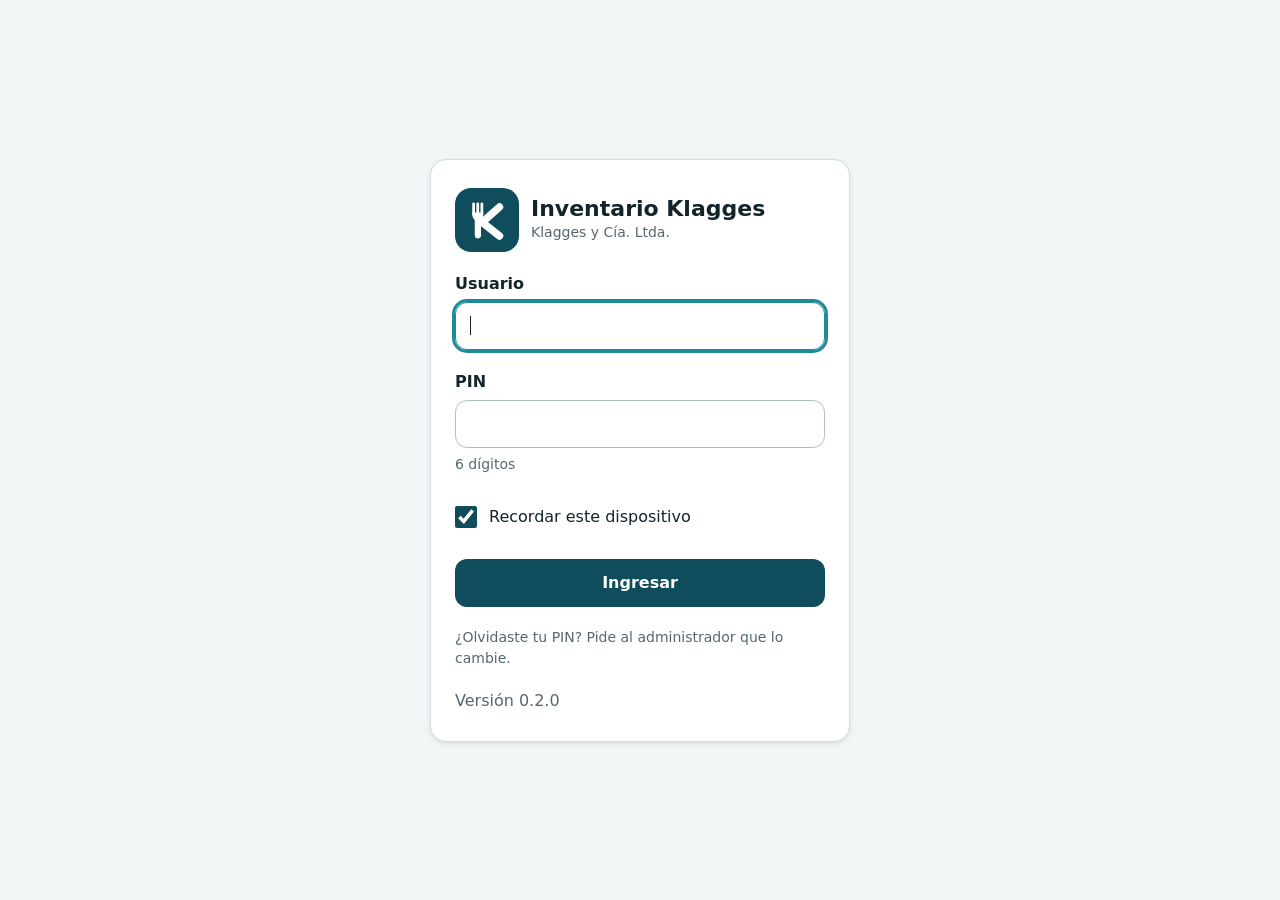
<file: index.html>
<!DOCTYPE html>
<!--
  Archivo: index.html
  Dónde va: GitHub, repositorio inventario-klagges (raíz). Reemplaza la página de prueba del Hito 0.
  Entrega 2B-2 · Hito 2 · versión 0.2.0
  Página única de la app: carga los estilos y app.js, que dibuja cada pantalla.
  - La regla de seguridad (Content-Security-Policy) solo permite código y estilos de este mismo
    sitio, y conversar con la API de Apps Script.
  - manifest.json y la carpeta iconos llegan en la entrega 2D, para instalar la app en el teléfono.
-->
<html lang="es-CL">
<head>
  <meta charset="utf-8">
  <meta name="viewport" content="width=device-width, initial-scale=1, viewport-fit=cover">
  <meta http-equiv="Content-Security-Policy" content="default-src 'self'; script-src 'self'; style-src 'self'; img-src 'self' data: blob:; connect-src 'self' https://script.google.com https://script.googleusercontent.com; object-src 'none'; base-uri 'self'; form-action 'self'">
  <title>Inventario Klagges</title>
  <meta name="description" content="Control de inventario de Klagges y Cía. Ltda.">
  <meta name="robots" content="noindex, nofollow">
  <meta name="format-detection" content="telephone=no">
  <meta name="color-scheme" content="light dark">
  <meta name="theme-color" content="#0F4C5C">
  <meta name="mobile-web-app-capable" content="yes">
  <meta name="apple-mobile-web-app-capable" content="yes">
  <meta name="apple-mobile-web-app-title" content="Inventario">
  <meta name="apple-mobile-web-app-status-bar-style" content="default">
  <link rel="manifest" href="manifest.json">
  <link rel="icon" href="iconos/icono.svg" type="image/svg+xml">
  <link rel="icon" href="iconos/icono-32.png" sizes="32x32" type="image/png">
  <link rel="apple-touch-icon" href="iconos/apple-touch-icon.png">
  <link rel="stylesheet" href="styles.css">
  <link rel="stylesheet" href="disposicion.css">
  <link rel="modulepreload" href="config.js">
  <link rel="modulepreload" href="util.js">
  <link rel="modulepreload" href="api.js">
  <script type="module" src="app.js"></script>
</head>
<body>
  <div class="franja-prueba" id="franja" hidden><span class="franja-prueba__texto">DATOS DE PRUEBA</span></div>
  <div class="app" id="app" data-sesion="no">
    <nav class="navegacion" id="navegacion" aria-label="Menú principal"></nav>
    <header class="encabezado" id="encabezado"></header>
    <main class="contenido" id="contenido" tabindex="-1">
      <div class="ingreso"><p class="cargando">Cargando…</p></div>
    </main>
  </div>
  <div id="avisos" aria-live="polite"></div>
  <noscript><p class="vacio">Esta app necesita JavaScript. Actívalo en el navegador para usarla.</p></noscript>
</body>
</html>
</file>
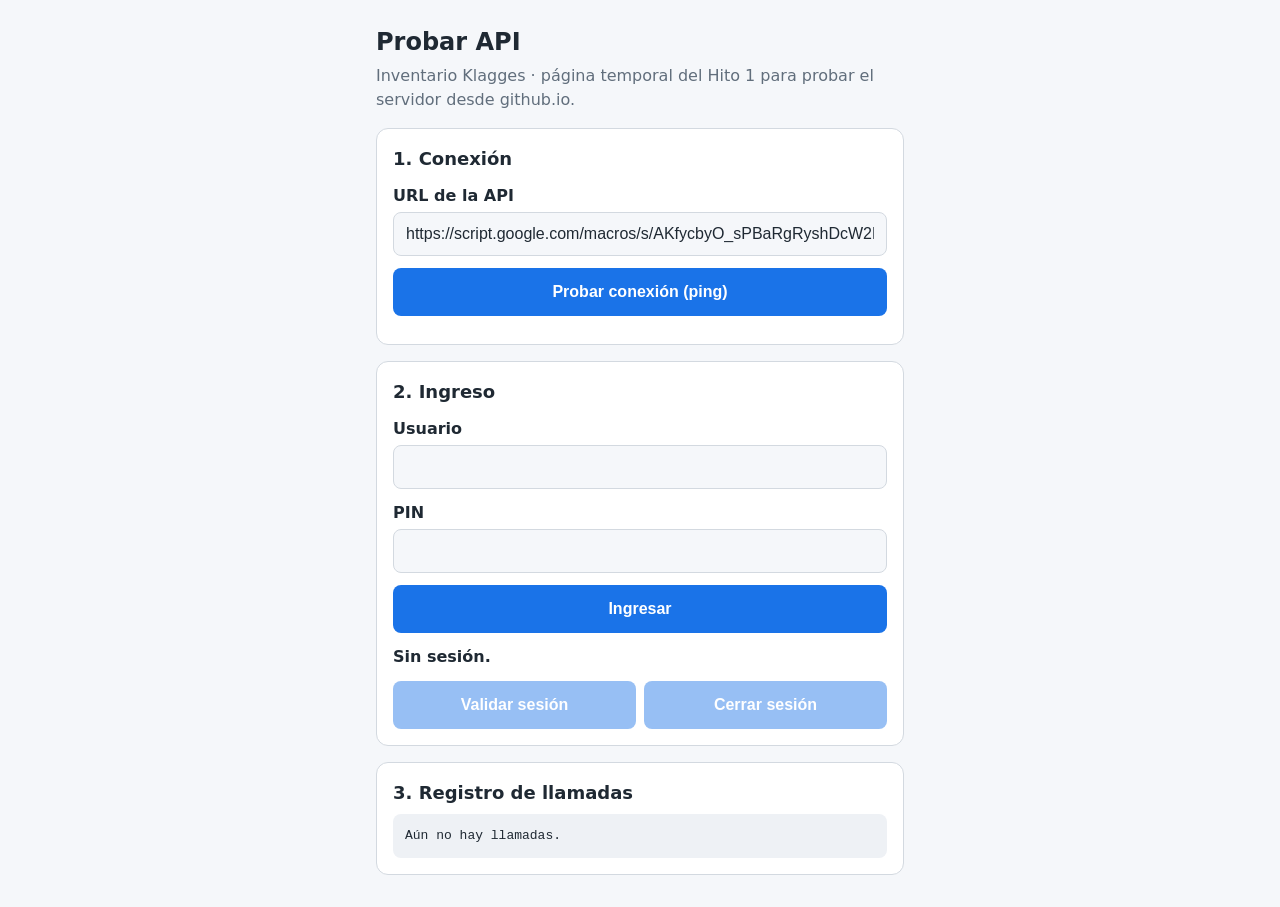
<file: probar-api.html>
<!DOCTYPE html>
<!--
  Archivo: probar-api.html
  Dónde va: GitHub, repositorio inventario-klagges (raíz)
  Entrega 1B · Hito 1
  Página temporal para probar la API desde github.io. Se elimina al terminar el Hito 2.
-->
<html lang="es-CL">
<head>
  <meta charset="utf-8">
  <meta name="viewport" content="width=device-width, initial-scale=1">
  <meta name="robots" content="noindex">
  <title>Probar API · Inventario Klagges</title>
  <style>
    :root {
      --fondo: #f5f7fa;
      --tarjeta: #ffffff;
      --texto: #1f2933;
      --suave: #616e7c;
      --borde: #d3d9e0;
      --primario: #1a73e8;
      --primario-texto: #ffffff;
      --ok: #1b7f3b;
      --error: #b42318;
      --codigo: #eef1f5;
    }
    @media (prefers-color-scheme: dark) {
      :root {
        --fondo: #12181f;
        --tarjeta: #1c242d;
        --texto: #e4e7eb;
        --suave: #9aa5b1;
        --borde: #2f3a46;
        --primario: #8ab4f8;
        --primario-texto: #0b1a2e;
        --ok: #4ade80;
        --error: #f87171;
        --codigo: #11171d;
      }
    }
    * { box-sizing: border-box; }
    body {
      margin: 0;
      font-family: system-ui, -apple-system, "Segoe UI", Roboto, sans-serif;
      font-size: 16px;
      line-height: 1.5;
      color: var(--texto);
      background: var(--fondo);
    }
    main { max-width: 560px; margin: 0 auto; padding: 16px; }
    h1 { font-size: 24px; margin: 8px 0 4px; }
    h2 { font-size: 18px; margin: 0 0 8px; }
    .nota { color: var(--suave); margin: 0 0 16px; }
    section {
      background: var(--tarjeta);
      border: 1px solid var(--borde);
      border-radius: 12px;
      padding: 16px;
      margin-bottom: 16px;
    }
    label { display: block; font-weight: 600; margin: 12px 0 4px; }
    input {
      width: 100%;
      font-size: 16px;
      padding: 12px;
      border: 1px solid var(--borde);
      border-radius: 8px;
      background: var(--fondo);
      color: var(--texto);
    }
    button {
      display: block;
      width: 100%;
      min-height: 48px;
      margin-top: 12px;
      font-size: 16px;
      font-weight: 600;
      border: 0;
      border-radius: 8px;
      background: var(--primario);
      color: var(--primario-texto);
      cursor: pointer;
    }
    button:disabled { opacity: 0.45; cursor: not-allowed; }
    .fila { display: flex; gap: 8px; }
    .fila button { flex: 1; }
    .estado { margin: 12px 0 0; font-weight: 600; }
    .estado.ok { color: var(--ok); }
    .estado.error { color: var(--error); }
    pre {
      margin: 0;
      padding: 12px;
      background: var(--codigo);
      border-radius: 8px;
      font-size: 13px;
      white-space: pre-wrap;
      word-break: break-word;
      max-height: 480px;
      overflow: auto;
    }
  </style>
</head>
<body>
  <main>
    <h1>Probar API</h1>
    <p class="nota">Inventario Klagges · página temporal del Hito 1 para probar el servidor desde github.io.</p>

    <section>
      <h2>1. Conexión</h2>
      <label for="url">URL de la API</label>
      <input id="url" type="url" autocomplete="off" spellcheck="false">
      <button id="btn-ping" type="button">Probar conexión (ping)</button>
      <p id="estado-conexion" class="estado"></p>
    </section>

    <section>
      <h2>2. Ingreso</h2>
      <form id="form-login">
        <label for="usuario">Usuario</label>
        <input id="usuario" autocomplete="username" autocapitalize="none" spellcheck="false" required>
        <label for="pin">PIN</label>
        <input id="pin" type="password" inputmode="numeric" autocomplete="current-password" maxlength="6" required>
        <button id="btn-login" type="submit">Ingresar</button>
      </form>
      <p id="estado-sesion" class="estado">Sin sesión.</p>
      <div class="fila">
        <button id="btn-sesion" type="button" disabled>Validar sesión</button>
        <button id="btn-salir" type="button" disabled>Cerrar sesión</button>
      </div>
    </section>

    <section>
      <h2>3. Registro de llamadas</h2>
      <pre id="registro" aria-live="polite">Aún no hay llamadas.</pre>
    </section>
  </main>

  <script>
    // URL de la API publicada en Apps Script. No es secreta: la seguridad la da el login.
    const URL_API = 'https://script.google.com/macros/s/AKfycbyO_sPBaRgRyshDcW2H_rq5cOApa3KsNcq2gGY2xiHOLIvhJypl6zGY4Se-JVSmwwmH/exec';

    // El token vive solo en la memoria de esta página: al recargarla, se pierde.
    let token = '';
    let hayRegistros = false;
    const $ = id => document.getElementById(id);

    $('url').value = URL_API;

    /** Llama a la API con {accion, token, datos} como texto plano y devuelve {ok, datos, error}. */
    async function llamarApi(accion, datos, conToken) {
      const cuerpo = { accion: accion, datos: datos || {} };
      if (conToken) cuerpo.token = token;
      const inicio = Date.now();
      let respuesta;
      try {
        const http = await fetch($('url').value.trim(), { method: 'POST', body: JSON.stringify(cuerpo) });
        const texto = await http.text();
        try {
          respuesta = JSON.parse(texto);
        } catch (error) {
          respuesta = { ok: false, datos: null, error: { codigo: 'RESPUESTA_NO_JSON', mensaje:
            'La API respondió algo que no es JSON. Revisa que la implementación tenga acceso "Cualquier persona".' } };
        }
      } catch (error) {
        respuesta = { ok: false, datos: null, error: { codigo: 'SIN_CONEXION', mensaje:
          'No se pudo llegar a la API (' + error.message + '). Revisa la URL y tu conexión.' } };
      }
      if (accion === 'login' && respuesta.ok) token = respuesta.datos.token;
      registrar(accion, respuesta, Date.now() - inicio);
      return respuesta;
    }

    /** Agrega la llamada arriba del registro. El token se muestra recortado. */
    function registrar(accion, respuesta, milisegundos) {
      const hora = new Date().toLocaleTimeString('es-CL', { timeZone: 'America/Santiago' });
      const resultado = respuesta.ok ? 'OK' : '✗ ' + respuesta.error.codigo + ': ' + respuesta.error.mensaje;
      let detalle = JSON.stringify(respuesta, null, 2);
      if (token) detalle = detalle.split(token).join(token.slice(0, 8) + '…');
      const entrada = hora + ' · ' + accion + ' · ' + milisegundos.toLocaleString('es-CL') + ' ms\n' +
        resultado + '\n' + detalle;
      $('registro').textContent = entrada + (hayRegistros ? '\n\n' + $('registro').textContent : '');
      hayRegistros = true;
    }

    function mostrarEstado(id, texto, tipo) {
      $(id).textContent = texto;
      $(id).className = 'estado' + (tipo ? ' ' + tipo : '');
    }

    /** Desactiva los botones mientras espera una respuesta, para no enviar dos veces. */
    async function conBotonesOcupados(tarea) {
      const botones = ['btn-ping', 'btn-login', 'btn-sesion', 'btn-salir'];
      botones.forEach(id => { $(id).disabled = true; });
      try {
        return await tarea();
      } finally {
        $('btn-ping').disabled = false;
        $('btn-login').disabled = false;
        $('btn-sesion').disabled = !token;
        $('btn-salir').disabled = !token;
      }
    }

    async function probarConexion() {
      mostrarEstado('estado-conexion', 'Esperando respuesta…');
      const r = await conBotonesOcupados(() => llamarApi('ping'));
      if (r.ok) {
        mostrarEstado('estado-conexion', 'Conectado: ' + r.datos.app + ' · versión ' + r.datos.version +
          ' · planilla "' + r.datos.planilla + '".', 'ok');
      } else {
        mostrarEstado('estado-conexion', r.error.mensaje, 'error');
      }
    }

    async function ingresar(evento) {
      evento.preventDefault();
      const usuario = $('usuario').value.trim();
      const pin = $('pin').value.trim();
      $('pin').value = '';
      mostrarEstado('estado-sesion', 'Esperando respuesta…');
      const plataforma = (navigator.userAgentData && navigator.userAgentData.platform) || navigator.platform || 'navegador';
      const r = await conBotonesOcupados(() => llamarApi('login', { usuario: usuario, pin: pin,
        dispositivo: 'probar-api · ' + plataforma }));
      if (r.ok) {
        const u = r.datos.usuario;
        mostrarEstado('estado-sesion', 'Sesión activa: ' + u.nombre + ' (' + u.usuario + ') · ' + u.rol +
          ' · vence ' + r.datos.expira_en.replace('T', ' ').slice(0, 16) + '.', 'ok');
      } else {
        mostrarEstado('estado-sesion', r.error.mensaje, 'error');
      }
    }

    async function validarSesion() {
      const r = await conBotonesOcupados(() => llamarApi('sesion', {}, true));
      if (r.ok) mostrarEstado('estado-sesion', 'La sesión es válida: ' + r.datos.usuario.usuario + '.', 'ok');
      else mostrarEstado('estado-sesion', r.error.mensaje, 'error');
    }

    async function cerrarSesion() {
      const r = await conBotonesOcupados(() => llamarApi('cerrar_sesion', {}, true));
      if (r.ok) {
        mostrarEstado('estado-sesion', 'Sesión cerrada en el servidor. Presiona "Validar sesión" para ' +
          'comprobar que el token ya no sirve.', 'ok');
      } else {
        mostrarEstado('estado-sesion', r.error.mensaje, 'error');
      }
    }

    $('btn-ping').addEventListener('click', probarConexion);
    $('form-login').addEventListener('submit', ingresar);
    $('btn-sesion').addEventListener('click', validarSesion);
    $('btn-salir').addEventListener('click', cerrarSesion);
  </script>
</body>
</html>
</file>
<file: styles.css>
/* ============================================================
 * Archivo: styles.css
 * Dónde va: GitHub, repositorio inventario-klagges (raíz)
 * Entrega 2B-1 · Hito 2 · versión 0.2.0
 * ============================================================
 * Colores, letra y componentes de la app: botones, campos, tarjetas, chips, tabla, avisos.
 * Paleta A "Biobío" (azul petróleo) en tema claro y oscuro. El tema sigue al equipo, salvo que
 * la persona elija uno en Más (atributo data-tema="claro" u "oscuro" en <html>).
 * La ubicación de cada parte según el ancho de pantalla está en disposicion.css.
 */

/* ---------- Colores: tema claro ---------- */
:root {
  color-scheme: light;
  --fondo: #F3F6F7;
  --superficie: #FFFFFF;
  --superficie-2: #EAF0F2;
  --borde: #D5DEE2;
  --borde-fuerte: #AEBFC6;
  --texto: #13242B;
  --texto-suave: #56676F;
  --primario: #0F4C5C;
  --primario-hover: #0B3C49;
  --sobre-primario: #FFFFFF;
  --primario-suave: #DCEEF1;
  --sobre-primario-suave: #0F4C5C;
  --acento: #4FC1C4;
  --foco: #1F8A99;
  --lateral: #0F4C5C;
  --sobre-lateral: #FFFFFF;
  --lateral-suave: #B9D6DD;
  --lateral-activo: rgba(255, 255, 255, 0.16);
  --lateral-linea: rgba(255, 255, 255, 0.18);
  --boton-lateral: #FFFFFF;
  --sobre-boton-lateral: #0F4C5C;
  --critico-fondo: #FCE4E2;
  --critico-texto: #B3261E;
  --pronto-fondo: #FFE6D5;
  --pronto-texto: #A6430A;
  --atento-fondo: #FFF1C2;
  --atento-texto: #7A5A00;
  --ok-fondo: #DDF2E3;
  --ok-texto: #1E6B34;
  --ok-punto: #2E8B47;
  --sombra: 0 1px 2px rgba(16, 36, 43, 0.06), 0 2px 6px rgba(16, 36, 43, 0.08);
  --sombra-flotante: 0 8px 28px rgba(16, 36, 43, 0.22);
  --flecha: url("data:image/svg+xml,%3Csvg xmlns='http://www.w3.org/2000/svg' viewBox='0 0 24 24' fill='none' stroke='%2356676F' stroke-width='2' stroke-linecap='round' stroke-linejoin='round'%3E%3Cpath d='m6 9 6 6 6-6'/%3E%3C/svg%3E");

  --fuente: system-ui, -apple-system, "Segoe UI", Roboto, "Helvetica Neue", Arial, sans-serif;
  --radio: 12px;
  --radio-chico: 8px;
  --alto-control: 48px;
}

/* ---------- Colores: tema oscuro (automático o elegido) ---------- */
@media (prefers-color-scheme: dark) {
  :root:not([data-tema="claro"]) {
    color-scheme: dark;
    --fondo: #0B1519;
    --superficie: #13222A;
    --superficie-2: #1A2D36;
    --borde: #27404B;
    --borde-fuerte: #3A5864;
    --texto: #E4EEF1;
    --texto-suave: #9AB0B9;
    --primario: #5CC6CE;
    --primario-hover: #7AD3D9;
    --sobre-primario: #052126;
    --primario-suave: #173A44;
    --sobre-primario-suave: #A8E6EA;
    --foco: #7AD3D9;
    --lateral: #0F1D23;
    --sobre-lateral: #E4EEF1;
    --lateral-suave: #9AB0B9;
    --lateral-activo: rgba(92, 198, 206, 0.16);
    --lateral-linea: #27404B;
    --boton-lateral: #5CC6CE;
    --sobre-boton-lateral: #052126;
    --critico-fondo: #4A1F1C;
    --critico-texto: #F2B8B5;
    --pronto-fondo: #4A2A16;
    --pronto-texto: #FFB68A;
    --atento-fondo: #3F3412;
    --atento-texto: #F5D46B;
    --ok-fondo: #173A24;
    --ok-texto: #8FD3A4;
    --ok-punto: #5BC27A;
    --sombra: 0 1px 2px rgba(0, 0, 0, 0.4);
    --sombra-flotante: 0 8px 28px rgba(0, 0, 0, 0.55);
    --flecha: url("data:image/svg+xml,%3Csvg xmlns='http://www.w3.org/2000/svg' viewBox='0 0 24 24' fill='none' stroke='%239AB0B9' stroke-width='2' stroke-linecap='round' stroke-linejoin='round'%3E%3Cpath d='m6 9 6 6 6-6'/%3E%3C/svg%3E");
  }
}

:root[data-tema="oscuro"] {
  color-scheme: dark;
  --fondo: #0B1519;
  --superficie: #13222A;
  --superficie-2: #1A2D36;
  --borde: #27404B;
  --borde-fuerte: #3A5864;
  --texto: #E4EEF1;
  --texto-suave: #9AB0B9;
  --primario: #5CC6CE;
  --primario-hover: #7AD3D9;
  --sobre-primario: #052126;
  --primario-suave: #173A44;
  --sobre-primario-suave: #A8E6EA;
  --foco: #7AD3D9;
  --lateral: #0F1D23;
  --sobre-lateral: #E4EEF1;
  --lateral-suave: #9AB0B9;
  --lateral-activo: rgba(92, 198, 206, 0.16);
  --lateral-linea: #27404B;
  --boton-lateral: #5CC6CE;
  --sobre-boton-lateral: #052126;
  --critico-fondo: #4A1F1C;
  --critico-texto: #F2B8B5;
  --pronto-fondo: #4A2A16;
  --pronto-texto: #FFB68A;
  --atento-fondo: #3F3412;
  --atento-texto: #F5D46B;
  --ok-fondo: #173A24;
  --ok-texto: #8FD3A4;
  --ok-punto: #5BC27A;
  --sombra: 0 1px 2px rgba(0, 0, 0, 0.4);
  --sombra-flotante: 0 8px 28px rgba(0, 0, 0, 0.55);
  --flecha: url("data:image/svg+xml,%3Csvg xmlns='http://www.w3.org/2000/svg' viewBox='0 0 24 24' fill='none' stroke='%239AB0B9' stroke-width='2' stroke-linecap='round' stroke-linejoin='round'%3E%3Cpath d='m6 9 6 6 6-6'/%3E%3C/svg%3E");
}

/* ---------- Base ---------- */
*, *::before, *::after { box-sizing: border-box; }
html { -webkit-text-size-adjust: 100%; text-size-adjust: 100%; }
body {
  margin: 0;
  font-family: var(--fuente);
  font-size: 1rem;
  line-height: 1.5;
  color: var(--texto);
  background: var(--fondo);
  -webkit-font-smoothing: antialiased;
  -webkit-tap-highlight-color: transparent;
}
h1, h2, h3, p { margin: 0; }
h1, h2, h3 { line-height: 1.25; }
h1 { font-size: 1.375rem; font-weight: 750; }
h2 { font-size: 1.1875rem; font-weight: 700; }
h3 { font-size: 1.0625rem; font-weight: 700; }
a { color: var(--primario); }
button, input, select, textarea { font: inherit; color: inherit; }
button { cursor: pointer; }
[hidden] { display: none !important; }
:focus-visible { outline: 3px solid var(--foco); outline-offset: 2px; }
.oculto-visual {
  position: absolute; width: 1px; height: 1px; margin: -1px; padding: 0; border: 0;
  overflow: hidden; clip: rect(0 0 0 0); white-space: nowrap;
}
.icono { display: block; width: 24px; height: 24px; flex: 0 0 auto; }
.numero { font-variant-numeric: tabular-nums; white-space: nowrap; }
.texto-suave { color: var(--texto-suave); }
.pila { display: flex; flex-direction: column; gap: 16px; }
.fila { display: flex; flex-wrap: wrap; align-items: center; gap: 12px; }
.fila--entre { justify-content: space-between; }
.crece { flex: 1 1 auto; min-width: 0; }

/* ---------- Botones ---------- */
.boton {
  display: inline-flex; align-items: center; justify-content: center; gap: 8px;
  min-height: var(--alto-control); padding: 0 20px;
  border: 1px solid transparent; border-radius: var(--radio);
  font-size: 1rem; font-weight: 650; line-height: 1.2; text-decoration: none;
  transition: background-color 0.15s, border-color 0.15s;
}
.boton:disabled { opacity: 0.55; cursor: not-allowed; }
.boton .icono { width: 20px; height: 20px; }
.boton--primario { background: var(--primario); color: var(--sobre-primario); }
.boton--secundario { background: var(--superficie); color: var(--texto); border-color: var(--borde-fuerte); }
.boton--texto { background: transparent; color: var(--primario); padding: 0 12px; }
.boton--peligro { background: var(--superficie); color: var(--critico-texto); border-color: currentColor; }
.boton--bloque { width: 100%; }
.boton--icono { width: var(--alto-control); padding: 0; }
@media (hover: hover) {
  .boton--primario:hover:not(:disabled) { background: var(--primario-hover); }
  .boton--secundario:hover:not(:disabled), .boton--texto:hover:not(:disabled) { background: var(--superficie-2); }
}

/* ---------- Campos de formulario ---------- */
.campo { display: flex; flex-direction: column; gap: 6px; }
.campo__etiqueta { font-weight: 650; }
.campo__ayuda { font-size: 0.875rem; color: var(--texto-suave); }
.campo__control {
  width: 100%; min-height: var(--alto-control); padding: 0 14px;
  border: 1px solid var(--borde-fuerte); border-radius: var(--radio);
  background: var(--superficie); color: var(--texto); font-size: 1rem;
}
.campo__control::placeholder { color: var(--texto-suave); opacity: 1; }
.campo__control:focus-visible { outline-offset: 0; border-color: var(--foco); }
select.campo__control {
  appearance: none; -webkit-appearance: none; padding-right: 44px;
  background: var(--superficie) var(--flecha) no-repeat right 12px center / 20px 20px;
}
.casilla { display: flex; align-items: center; gap: 12px; min-height: 44px; cursor: pointer; }
.casilla input { width: 22px; height: 22px; margin: 0; accent-color: var(--primario); }
.buscador { position: relative; }
.buscador > .icono {
  position: absolute; left: 14px; top: 50%; transform: translateY(-50%);
  width: 20px; height: 20px; color: var(--texto-suave); pointer-events: none;
}
.buscador .campo__control { padding-left: 44px; }
.mensaje-error {
  padding: 12px 14px; border-radius: var(--radio);
  background: var(--critico-fondo); color: var(--critico-texto); font-weight: 600;
}

/* ---------- Tarjetas, métricas y chips ---------- */
.tarjeta { padding: 16px; background: var(--superficie); border: 1px solid var(--borde); border-radius: var(--radio); }
.tarjeta--boton { display: block; width: 100%; text-align: left; color: inherit; text-decoration: none; cursor: pointer; }
.metricas { display: grid; grid-template-columns: repeat(auto-fit, minmax(190px, 1fr)); gap: 12px; }
.metrica {
  display: flex; flex-direction: column; gap: 4px; padding: 16px;
  background: var(--superficie); border: 1px solid var(--borde); border-radius: var(--radio);
}
.metrica__etiqueta { color: var(--texto-suave); }
.metrica__valor { font-size: 1.625rem; font-weight: 750; line-height: 1.2; font-variant-numeric: tabular-nums; }
.metrica__detalle { font-size: 0.875rem; color: var(--texto-suave); }
.chips { display: flex; gap: 8px; overflow-x: auto; scrollbar-width: none; padding: 2px; margin: -2px; }
.chips::-webkit-scrollbar { display: none; }
.chip {
  flex: 0 0 auto; min-height: 40px; padding: 0 16px; white-space: nowrap;
  border: 1px solid var(--borde-fuerte); border-radius: 999px;
  background: var(--superficie); color: var(--texto); font-size: 0.9375rem;
}
.chip[aria-pressed="true"] { background: var(--primario); border-color: var(--primario); color: var(--sobre-primario); font-weight: 650; }

/* ---------- Estados (vencimientos y avisos) ---------- */
.estado {
  display: inline-flex; align-items: center; gap: 6px; padding: 3px 10px; border-radius: 6px;
  background: var(--superficie-2); color: var(--texto-suave);
  font-size: 0.875rem; font-weight: 650; line-height: 1.4; white-space: nowrap;
}
.estado--critico { background: var(--critico-fondo); color: var(--critico-texto); }
.estado--pronto { background: var(--pronto-fondo); color: var(--pronto-texto); }
.estado--atento { background: var(--atento-fondo); color: var(--atento-texto); }
.estado--ok { background: var(--ok-fondo); color: var(--ok-texto); }
.conexion { display: inline-flex; align-items: center; gap: 8px; font-size: 0.9375rem; color: var(--texto-suave); white-space: nowrap; }
.conexion__punto { width: 10px; height: 10px; border-radius: 50%; background: var(--ok-punto); }
.conexion--fuera .conexion__punto { background: var(--critico-texto); }
.franja-prueba {
  display: flex; align-items: center; justify-content: center; min-height: 28px;
  background: repeating-linear-gradient(-45deg, #F5C518 0 12px, #1C1C1C 12px 24px);
}
.franja-prueba__texto {
  padding: 2px 12px; border-radius: 4px; background: #F5C518; color: #1C1C1C;
  font-size: 0.75rem; font-weight: 800; letter-spacing: 0.08em;
}

/* ---------- Tabla y lista de artículos ---------- */
.tabla-contenedor { overflow-x: auto; background: var(--superficie); border: 1px solid var(--borde); border-radius: var(--radio); }
.tabla { width: 100%; border-collapse: collapse; }
.tabla th {
  padding: 12px 16px; text-align: left; white-space: nowrap;
  font-size: 0.875rem; font-weight: 650; color: var(--texto-suave); border-bottom: 1px solid var(--borde);
}
.tabla td { padding: 12px 16px; border-bottom: 1px solid var(--borde); vertical-align: middle; }
.tabla tbody tr:last-child td { border-bottom: 0; }
.tabla .col-numero { text-align: right; white-space: nowrap; font-variant-numeric: tabular-nums; }
.tabla tbody tr { cursor: pointer; }
.tabla tbody tr[aria-selected="true"] { background: var(--primario-suave); }
.tabla__boton {
  padding: 0; border: 0; background: none; text-align: left;
  font-weight: 650; color: inherit;
}
.tabla tbody tr[aria-selected="true"] .tabla__boton { color: var(--sobre-primario-suave); }
.lista-articulos { list-style: none; margin: 0; padding: 0; display: flex; flex-direction: column; gap: 8px; }
.articulo {
  display: grid; grid-template-columns: minmax(0, 1fr) auto; align-items: center; gap: 6px 12px;
  width: 100%; padding: 12px 14px; text-align: left; color: inherit;
  background: var(--superficie); border: 1px solid var(--borde); border-radius: var(--radio);
}
.articulo__nombre { font-weight: 650; }
.articulo__cantidad { font-weight: 700; text-align: right; white-space: nowrap; font-variant-numeric: tabular-nums; }
.articulo__valor { text-align: right; color: var(--texto-suave); white-space: nowrap; font-variant-numeric: tabular-nums; }
@media (hover: hover) {
  .tabla tbody tr:hover { background: var(--superficie-2); }
  .tabla tbody tr[aria-selected="true"]:hover { background: var(--primario-suave); }
  .articulo:hover, .tarjeta--boton:hover { border-color: var(--borde-fuerte); }
}

/* ---------- Ficha de artículo ---------- */
.ficha { display: flex; flex-direction: column; gap: 16px; }
.ficha__cabecera { display: flex; align-items: flex-start; justify-content: space-between; gap: 12px; }
.ficha__metricas { display: grid; grid-template-columns: repeat(2, minmax(0, 1fr)); gap: 10px; }
.ficha__metrica { display: flex; flex-direction: column; gap: 2px; padding: 12px; border-radius: var(--radio-chico); background: var(--superficie-2); }
.lotes { list-style: none; margin: 0; padding: 0; }
.lote { display: grid; grid-template-columns: minmax(0, 1fr) auto; align-items: center; gap: 4px 12px; padding: 12px 0; border-bottom: 1px solid var(--borde); }
.datos { display: grid; grid-template-columns: minmax(0, 1fr) auto; gap: 8px 16px; margin: 0; }
.datos dt { color: var(--texto-suave); }
.datos dd { margin: 0; text-align: right; font-weight: 650; }

/* ---------- Marca, ingreso y mensajes ---------- */
.marca { display: flex; align-items: center; gap: 12px; }
.marca__icono { width: 40px; height: 40px; flex: 0 0 auto; border-radius: 10px; }
.marca__nombre { font-weight: 750; line-height: 1.2; }
.marca__empresa { font-size: 0.875rem; color: var(--texto-suave); }
.ingreso { min-height: 100%; display: flex; align-items: center; justify-content: center; padding: 32px 16px; }
.ingreso__tarjeta {
  width: 100%; max-width: 420px; display: flex; flex-direction: column; gap: 20px; padding: 28px 24px;
  background: var(--superficie); border: 1px solid var(--borde); border-radius: 16px; box-shadow: var(--sombra);
}
.ingreso__tarjeta .marca__icono { width: 64px; height: 64px; border-radius: 16px; }
.cargando { display: flex; align-items: center; gap: 12px; padding: 24px 4px; color: var(--texto-suave); }
.cargando::before {
  content: ""; width: 22px; height: 22px; flex: 0 0 auto; border-radius: 50%;
  border: 3px solid var(--borde); border-top-color: var(--primario); animation: girar 0.8s linear infinite;
}
@keyframes girar { to { transform: rotate(360deg); } }
.vacio { padding: 32px 16px; text-align: center; color: var(--texto-suave); }
.aviso {
  position: fixed; z-index: 50; left: 50%; transform: translateX(-50%);
  display: flex; align-items: center; gap: 12px; width: max-content; max-width: calc(100vw - 32px);
  padding: 10px 10px 10px 16px; border-radius: var(--radio);
  background: var(--texto); color: var(--fondo); box-shadow: var(--sombra-flotante);
}
.aviso .boton { min-height: 40px; padding: 0 14px; background: var(--fondo); color: var(--texto); }

@media (prefers-reduced-motion: reduce) {
  *, *::before, *::after { animation-duration: 0.01ms !important; transition-duration: 0.01ms !important; }
}
</file>
<file: disposicion.css>
/* ============================================================
 * Archivo: disposicion.css
 * Dónde va: GitHub, repositorio inventario-klagges (raíz)
 * Entrega 2B-1 · Hito 2 · versión 0.2.0
 * ============================================================
 * Cómo se ordena la app según el ancho de la pantalla (los colores y componentes están en styles.css):
 * - Celular (menos de 600 px): barra inferior de 5 botones, con Movimiento al centro.
 * - Tableta, plegable abierto o celular girado (600 a 1.023 px): riel lateral con íconos.
 * - Computador (1.024 px o más): menú lateral con la marca, "Nuevo movimiento" y el usuario.
 * - Desde 1.100 px, la ficha de un artículo se abre al costado de la lista.
 * La franja DATOS DE PRUEBA queda siempre arriba; app.js agrega la clase con-franja al <body>.
 */

html { height: 100%; }
body {
  min-height: 100%; display: flex; flex-direction: column;
  padding-left: env(safe-area-inset-left); padding-right: env(safe-area-inset-right);
}
body.con-franja { --alto-franja: 28px; }
.franja-prueba { position: sticky; top: 0; z-index: 40; height: 28px; min-height: 0; }

.app {
  flex: 1 0 auto;
  display: grid;
  grid-template-columns: minmax(0, 1fr);
  grid-template-rows: auto 1fr;
  grid-template-areas: "encabezado" "contenido";
}
.encabezado {
  grid-area: encabezado; position: sticky; top: var(--alto-franja, 0px); z-index: 20;
  display: flex; align-items: center; gap: 12px; min-height: 56px; padding: 8px 16px;
  background: var(--superficie); border-bottom: 1px solid var(--borde);
}
.encabezado__titulo { flex: 1 1 auto; min-width: 0; overflow: hidden; text-overflow: ellipsis; white-space: nowrap; }
.encabezado__marca { width: 32px; height: 32px; flex: 0 0 auto; border-radius: 8px; }
.contenido { grid-area: contenido; min-width: 0; padding: 16px 16px calc(104px + env(safe-area-inset-bottom)); }
.contenido:focus { outline: none; }
.vista { display: flex; flex-direction: column; gap: 16px; width: 100%; max-width: 1440px; }

/* Sin sesión (pantalla de ingreso): sin navegación ni encabezado, en cualquier ancho */
.app[data-sesion="no"] { grid-template-columns: minmax(0, 1fr); grid-template-rows: 1fr; grid-template-areas: "contenido"; }
.app[data-sesion="no"] .navegacion,
.app[data-sesion="no"] .encabezado { display: none; }
.app[data-sesion="no"] .contenido { padding: 0; }

/* ---------- Celular: barra inferior ---------- */
.navegacion {
  grid-area: navegacion;
  position: fixed; left: 0; right: 0; bottom: 0; z-index: 30;
  padding: 6px 4px calc(6px + env(safe-area-inset-bottom));
  background: var(--superficie); border-top: 1px solid var(--borde);
}
.navegacion__marca,
.navegacion__usuario,
.navegacion__etiqueta--larga { display: none; }
.navegacion__lista {
  list-style: none; margin: 0; padding: 0;
  display: grid; grid-template-columns: repeat(5, minmax(0, 1fr)); align-items: end;
}
.navegacion__item {
  display: flex; flex-direction: column; align-items: center; gap: 2px; min-height: 56px; padding-top: 4px;
  color: var(--texto-suave); text-decoration: none; text-align: center; font-size: 0.8125rem; font-weight: 600;
}
.navegacion__icono {
  display: inline-flex; align-items: center; justify-content: center;
  width: 56px; height: 30px; border-radius: 15px;
}
.navegacion__item[aria-current="page"] { color: var(--sobre-primario-suave); font-weight: 750; }
.navegacion__item[aria-current="page"] .navegacion__icono { background: var(--primario-suave); }
.navegacion__item--movimiento { margin-top: -26px; color: var(--texto); }
.navegacion__item--movimiento .navegacion__icono,
.navegacion__item--movimiento[aria-current="page"] .navegacion__icono {
  width: 58px; height: 58px; border-radius: 29px;
  background: var(--primario); color: var(--sobre-primario); box-shadow: var(--sombra-flotante);
}
.aviso { bottom: calc(92px + env(safe-area-inset-bottom)); }

/* Lista con ficha (Inventario): en pantallas angostas la ficha se muestra sola */
.con-panel { display: grid; grid-template-columns: minmax(0, 1fr); gap: 20px; align-items: start; }

/* Columnas de tabla que se ocultan cuando falta espacio (por ejemplo, Categoría) */
@media (max-width: 1023px) {
  .col-amplia { display: none; }
}

/* ---------- Tableta, plegable abierto o celular girado: riel lateral ---------- */
@media (min-width: 600px) {
  .app {
    grid-template-columns: 96px minmax(0, 1fr);
    grid-template-areas: "navegacion encabezado" "navegacion contenido";
  }
  .navegacion {
    position: sticky; top: var(--alto-franja, 0px); align-self: start;
    height: calc(100vh - var(--alto-franja, 0px)); height: calc(100dvh - var(--alto-franja, 0px));
    overflow-y: auto; display: flex; flex-direction: column; gap: 16px; padding: 16px 8px;
    border-top: 0; border-right: 1px solid var(--borde);
  }
  .navegacion__lista { display: flex; flex-direction: column; align-items: stretch; gap: 6px; }
  .navegacion__li-movimiento { order: -1; margin-bottom: 10px; }
  .navegacion__item { min-height: 64px; }
  .navegacion__item--movimiento { margin-top: 0; }
  .navegacion__item--movimiento .navegacion__icono,
  .navegacion__item--movimiento[aria-current="page"] .navegacion__icono { width: 56px; height: 56px; }
  .encabezado { padding: 8px 24px; }
  .contenido { padding: 20px 24px 40px; }
  .aviso { bottom: 24px; }
}

/* ---------- Computador: menú lateral ---------- */
@media (min-width: 1024px) {
  .app { grid-template-columns: 252px minmax(0, 1fr); }
  .navegacion {
    gap: 20px; padding: 20px 14px;
    background: var(--lateral); color: var(--sobre-lateral); border-right-color: var(--lateral-linea);
  }
  .navegacion__marca { display: flex; padding: 0 6px; }
  .navegacion__marca .marca__empresa { color: var(--lateral-suave); }
  .navegacion__lista { gap: 4px; }
  .navegacion__li-movimiento { margin-bottom: 14px; }
  .navegacion__item {
    flex-direction: row; justify-content: flex-start; gap: 12px; min-height: 46px; padding: 0 12px;
    border-radius: 10px; color: var(--sobre-lateral); font-size: 1rem; font-weight: 600; text-align: left;
  }
  .navegacion__icono,
  .navegacion__item[aria-current="page"] .navegacion__icono { width: auto; height: auto; background: none; }
  .navegacion__item[aria-current="page"] { background: var(--lateral-activo); color: var(--sobre-lateral); }
  .navegacion__item--movimiento,
  .navegacion__item--movimiento[aria-current="page"] {
    justify-content: center; min-height: 48px; border-radius: 12px;
    background: var(--boton-lateral); color: var(--sobre-boton-lateral); font-weight: 700;
  }
  .navegacion__item--movimiento .navegacion__icono,
  .navegacion__item--movimiento[aria-current="page"] .navegacion__icono {
    width: auto; height: auto; background: none; color: inherit; box-shadow: none;
  }
  .navegacion__etiqueta--corta { display: none; }
  .navegacion__etiqueta--larga { display: inline; }
  .navegacion__usuario {
    display: flex; align-items: center; gap: 10px; margin-top: auto; padding: 14px 6px 0;
    border-top: 1px solid var(--lateral-linea);
  }
  .usuario__avatar {
    display: inline-flex; align-items: center; justify-content: center; flex: 0 0 auto;
    width: 38px; height: 38px; border-radius: 50%; background: var(--lateral-activo); font-weight: 700;
  }
  .usuario__datos { display: flex; flex-direction: column; min-width: 0; line-height: 1.3; }
  .usuario__nombre { font-weight: 650; overflow: hidden; text-overflow: ellipsis; white-space: nowrap; }
  .usuario__rol { font-size: 0.875rem; color: var(--lateral-suave); }
  .encabezado { min-height: 64px; padding: 12px 32px; }
  .encabezado__marca { display: none; }
  .contenido { padding: 24px 32px 48px; }
}
@media (min-width: 1024px) and (hover: hover) {
  .navegacion__item:hover { background: var(--lateral-activo); }
  .navegacion__item--movimiento:hover { background: var(--boton-lateral); filter: brightness(0.95); }
}

/* ---------- Ficha al costado de la lista ---------- */
@media (min-width: 1100px) {
  .con-panel--abierto { grid-template-columns: minmax(0, 1fr) minmax(320px, 380px); }
  .con-panel__panel {
    position: sticky; top: calc(var(--alto-franja, 0px) + 84px);
    max-height: calc(100vh - var(--alto-franja, 0px) - 100px); overflow-y: auto;
  }
}
@media (min-width: 1100px) and (max-width: 1499px) {
  .con-panel--abierto .col-amplia { display: none; }
}
</file>
